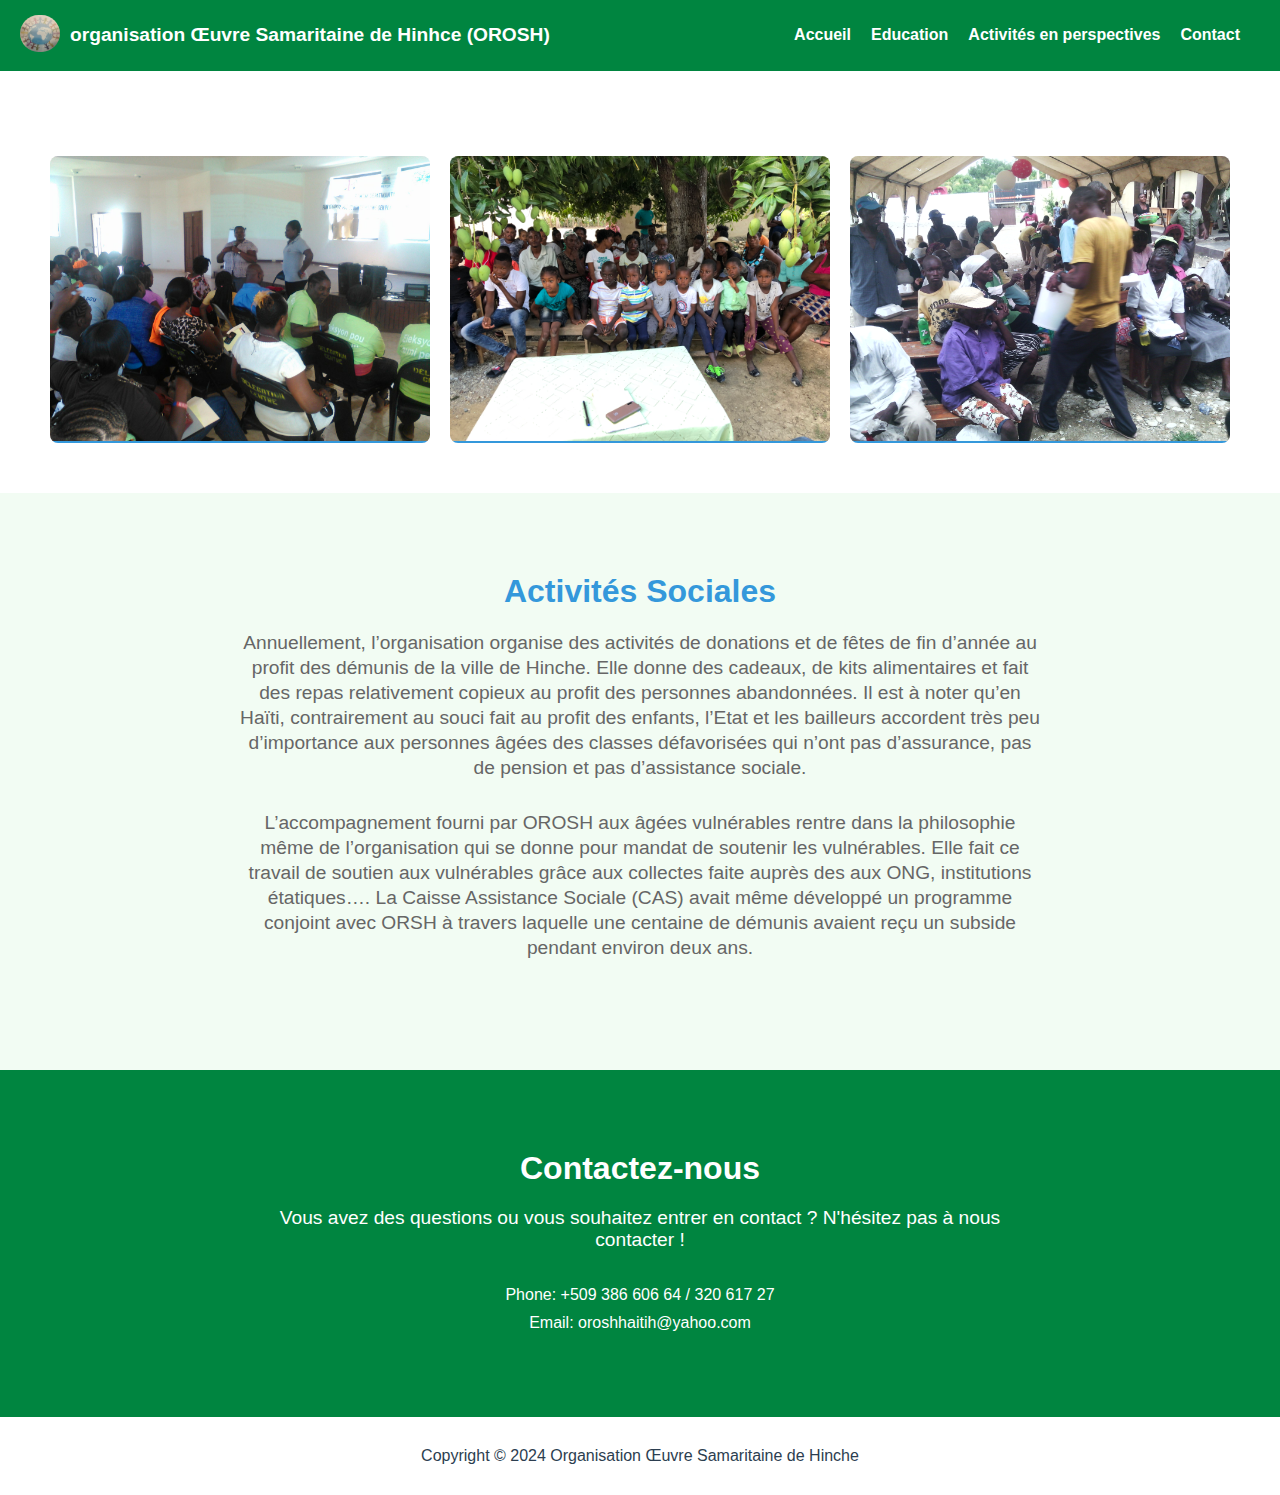
<file: activ.html>
<!DOCTYPE html>
<html lang="en">
<head>
    <meta charset="UTF-8">
    <meta name="viewport" content="width=device-width, initial-scale=1.0">
    <link rel="stylesheet" href="./css/styles.css">
    <link rel="stylesheet" href="./css/educ.css">
    <link rel="stylesheet" href="./css/propos.css">
    <link rel="stylesheet" href="./css/eau.css">
    <title>Organisation Œuvre Samaritaine de Hinche</title>
</head>
<body>

    <!-- Header Section -->
    <header class="main-header">
        <div class="logo-container">
            <a href="index.html"><img src="./images/log.JPG" alt="Samaritan Organization Logo"> </a>
            <h1>organisation Œuvre Samaritaine de Hinhce (OROSH) </h1>
        </div>
        <nav class="main-nav">
            <ul>
                <li><a href="index.html">Accueil</a></li>
                <li><a href="education.html">Education</a></li>
                <li><a href="future.html">Activités en perspectives  </a></li>
                <li><a href="#contact">Contact</a></li>
            </ul>
        </nav>
    </header>

    <div class="containe">
        <section class="grid-container">
            <div class="grid-item">
                <img src="./images/act-socialess.jpg" alt="Project 1" class="responsive">
            </div>
            <div class="grid-item">
                <img src="./images/act-soc.jpg" alt="Project 2">
            </div>
            <div class="grid-item">
                <img src="./images/acti4.jpg" alt="Project 3">
            </div>
        </section>
    </div>

    <!-- education Section -->
    <section class="about-us-section" id="education">
        <div class="about-us-content">
            <h2>Activités Sociales</h2>
           <P>
                Annuellement, l’organisation organise des activités de donations et de fêtes de fin d’année au profit des démunis de la ville de Hinche. 
                Elle donne des cadeaux, de kits alimentaires et fait des repas relativement copieux au profit des personnes abandonnées. Il est à noter 
                qu’en Haïti, contrairement au souci fait au profit des enfants, l’Etat et les bailleurs accordent très peu d’importance aux personnes âgées 
                des classes défavorisées qui n’ont pas d’assurance, pas de pension et pas d’assistance sociale.
           </P>
           <p>
                L’accompagnement fourni par OROSH aux âgées 
                vulnérables rentre dans la philosophie même de l’organisation qui se donne pour mandat de soutenir les vulnérables. Elle fait ce travail de 
                soutien aux vulnérables grâce aux collectes faite auprès des aux ONG, institutions étatiques…. La Caisse Assistance Sociale (CAS) avait même 
                développé un programme conjoint avec ORSH à travers laquelle une centaine de démunis avaient reçu un subside pendant environ deux ans. 
           </p>
        </div>
    </section>

    <!-- Contact Section -->
    <section class="contact-section" id="contact">
        <div class="contact-content">
            
                <h2>Contactez-nous</h2>
                <p>Vous avez des questions ou vous souhaitez entrer en contact ? N'hésitez pas à nous contacter !</p>
                
                <!-- Contact Information -->
                <div class="contact-info">
                    <p>Phone: +509 386 606 64 / 320 617 27</p>
                    <div class="social-icons">
                        <!--
                            <a href="#" class="social-icon"><img src="facebook-icon.png" alt="Facebook Icon"></a>
                            <a href="#" class="social-icon"><img src="instagram-icon.png" alt="Instagram Icon"></a>
                        -->
                    </div>
                    <p>Email: oroshhaitih@yahoo.com</p>
                </div>
            
        </div>
    </section>
    

    <!-- Footer Section -->
    <footer class="footer-section">
        <div class="footer-content">
                <p> Copyright &#169; 2024 Organisation Œuvre Samaritaine de Hinche</p>
        </div>
    </footer>

</body>
</html>
</file>
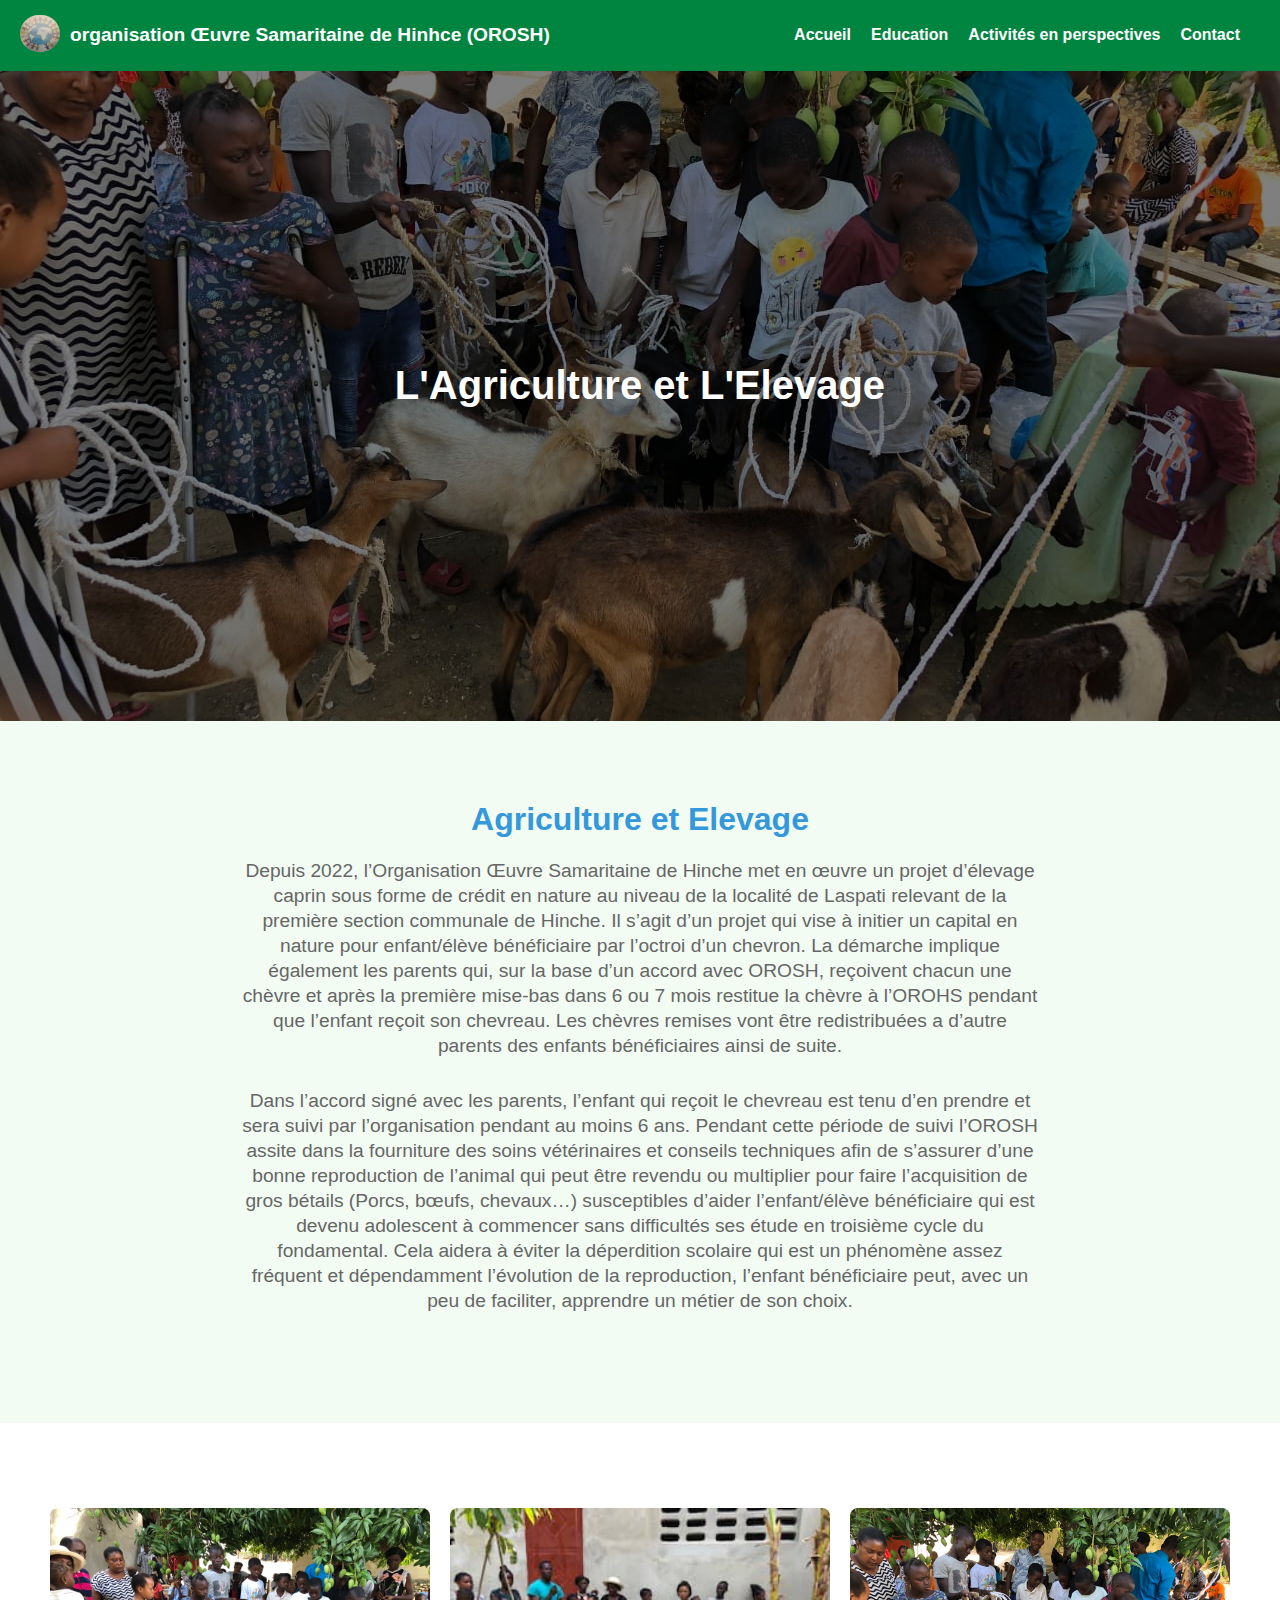
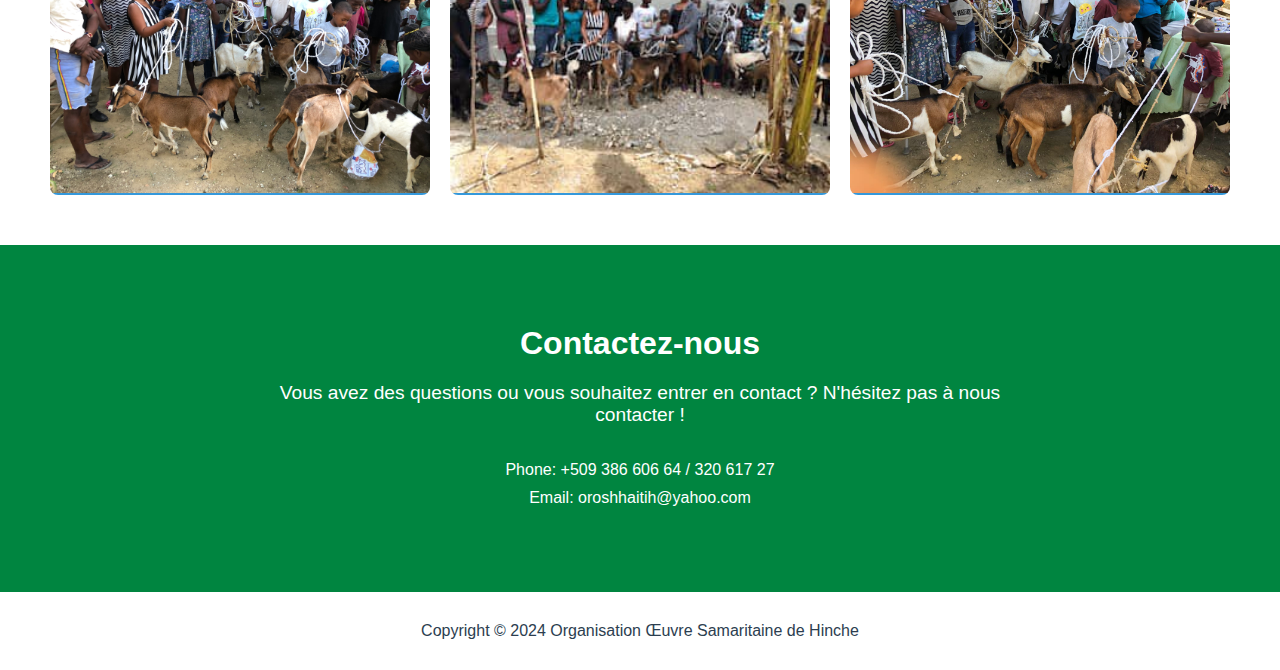
<file: agriculture.html>
<!DOCTYPE html>
<html lang="en">
<head>
    <meta charset="UTF-8">
    <meta name="viewport" content="width=device-width, initial-scale=1.0">
    <link rel="stylesheet" href="/css/styles.css">
    <link rel="stylesheet" href="/css/educ.css">
    <link rel="stylesheet" href="/css/propos.css">
    <link rel="stylesheet" href="/css/eau.css">
    <title>Organisation Œuvre Samaritaine de Hinche</title>
</head>
<body>

    <!-- Header Section -->
    <header class="main-header">
        <div class="logo-container">
            <a href="index.html"><img src="/images/log.JPG" alt="Samaritan Organization Logo"> </a>
            <h1>organisation Œuvre Samaritaine de Hinhce (OROSH) </h1>
        </div>
        <nav class="main-nav">
            <ul>
                <li><a href="index.html">Accueil</a></li>
                <li><a href="education.html">Education</a></li>
                <li><a href="future.html">Activités en perspectives </a></li>
                <li><a href="#contact">Contact</a></li>
            </ul>
        </nav>
    </header>

     <!-- banner Section -->
     <section class="banner-section" id="home">
        <div class="hero-content">
            <h1> L'Agriculture et L'Elevage </h1>
        </div>
    </section>

    <!-- Agriculture et Elevage(education) Section -->
    <section class="about-us-section" id="education">
        <div class="about-us-content">
            <h2>Agriculture et Elevage</h2>
           <P>
            Depuis 2022, l’Organisation Œuvre Samaritaine de Hinche met en œuvre un projet d’élevage caprin sous forme de crédit en nature au niveau de la 
            localité de Laspati relevant de la première section communale de Hinche. Il s’agit d’un projet qui vise à initier un capital en nature pour 
            enfant/élève bénéficiaire par l’octroi d’un chevron. La démarche implique également les parents qui, sur la base d’un accord avec OROSH, 
            reçoivent chacun une chèvre et après la première mise-bas dans 6 ou 7 mois restitue la chèvre à l’OROHS pendant que l’enfant reçoit son chevreau. 
            Les chèvres remises vont être redistribuées a d’autre parents des enfants bénéficiaires ainsi de suite. 
           </P>
           <P>
            Dans l’accord signé avec les parents, l’enfant qui reçoit le chevreau est tenu d’en prendre et sera suivi par l’organisation pendant au moins 6 ans.
            Pendant cette période de suivi l’OROSH assite dans la fourniture des soins vétérinaires et conseils techniques afin de s’assurer d’une bonne 
            reproduction de l’animal qui peut être revendu ou multiplier pour faire l’acquisition de gros bétails (Porcs, bœufs, chevaux…) susceptibles d’aider 
            l’enfant/élève bénéficiaire qui est devenu adolescent à commencer sans difficultés ses étude en troisième cycle du fondamental. Cela aidera à éviter
            la déperdition scolaire qui est un phénomène assez fréquent et dépendamment l’évolution de la reproduction, l’enfant bénéficiaire peut, avec un peu 
            de faciliter, apprendre un métier de son choix.
           </P>
        </div>
    </section>

    <div class="containe">
        <section class="grid-container">
            <div class="grid-item">
                <img src="/images/agri1.jpg" alt="Project 1" class="responsive">
            </div>
            <div class="grid-item">
                <img src="/images/agri2.jpg" alt="Project 2">
            </div>
            <div class="grid-item">
                <img src="/images/kabrit.jpg" alt="Project 3">
            </div>
        </section>
    </div>

    <!-- Contact Section -->
    <section class="contact-section" id="contact">
        <div class="contact-content">
            
                <h2>Contactez-nous</h2>
                <p>Vous avez des questions ou vous souhaitez entrer en contact ? N'hésitez pas à nous contacter !</p>
                
                <!-- Contact Information -->
                <div class="contact-info">
                    <p>Phone: +509 386 606 64 / 320 617 27</p>
                    <div class="social-icons">
                        <!--
                            <a href="#" class="social-icon"><img src="facebook-icon.png" alt="Facebook Icon"></a>
                            <a href="#" class="social-icon"><img src="instagram-icon.png" alt="Instagram Icon"></a>
                        -->
                    </div>
                    <p>Email: oroshhaitih@yahoo.com</p>
                </div>
            
        </div>
    </section>




    <!-- Footer Section -->
    <footer class="footer-section">
        <div class="footer-content">
                <p> Copyright &#169; 2024 Organisation Œuvre Samaritaine de Hinche</p>
        </div>
    </footer>

</body>
</html>
</file>
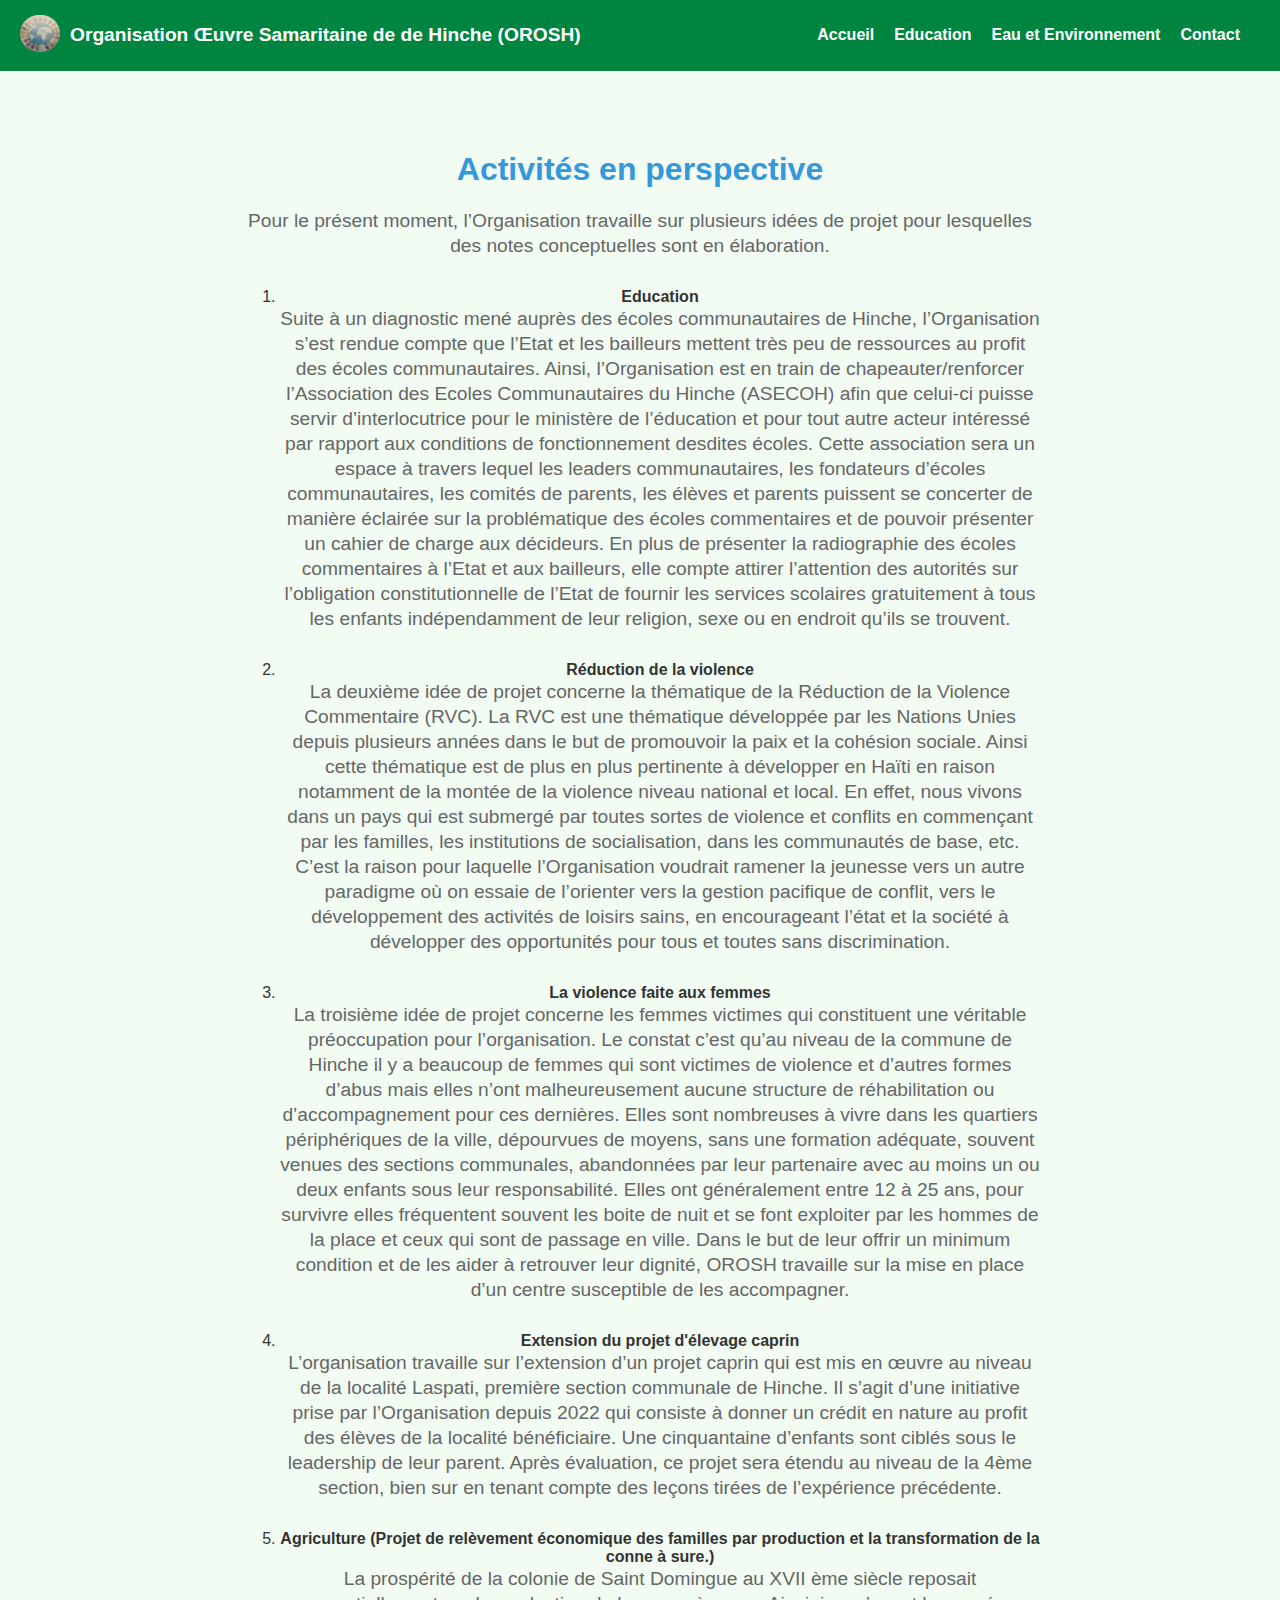
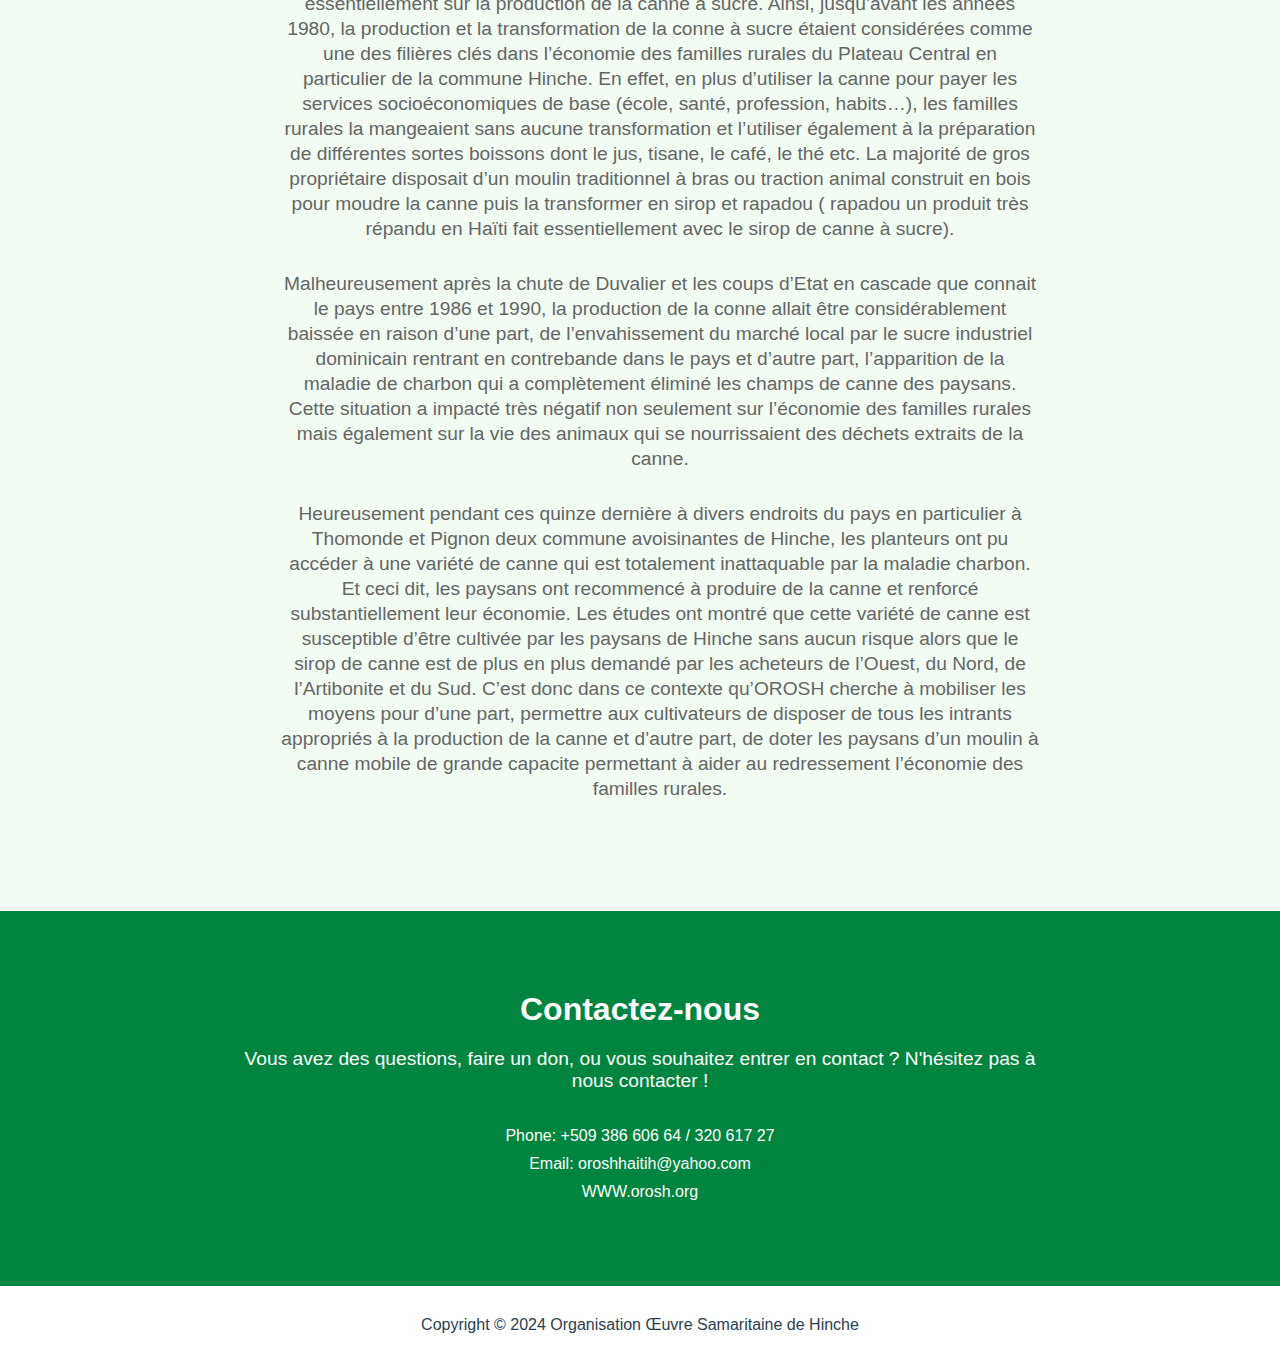
<file: future.html>
<!DOCTYPE html>
<html lang="en">
<head>
    <meta charset="UTF-8">
    <meta name="viewport" content="width=device-width, initial-scale=1.0">
    <link rel="stylesheet" href="./css/styles.css">
    <link rel="stylesheet" href="./css/educ.css">
    <link rel="stylesheet" href="./css/propos.css">
    <link rel="stylesheet" href="./css/eau.css">
    <link rel="stylesheet" href="./css/media.css">
    <title>Organisation Œuvre Samaritaine de Hinche</title>
</head>
<body>

    <!-- Header Section -->
    <header class="main-header">
        <div class="logo-container">
            <a href="index.html"><img src="./images/log.JPG" alt="Samaritan Organization Logo" class="responsive"> </a>
            <h1>Organisation Œuvre Samaritaine de de Hinche (OROSH) </h1>
        </div>
        <nav class="main-nav">
            <ul>
                <li><a href="index.html">Accueil</a></li>
                <li><a href="education.html">Education</a></li>
                <li><a href="eau.html">Eau et Environnement</a></li>
                <li><a href="#contact">Contact</a></li>
            </ul>
        </nav>
    </header>

        <!-- education Section -->
    <section class="about-us-section" id="education">
        <div class="about-us-content">
            <h2>Activités en perspective </h2>
           <P>
            Pour le présent moment, l’Organisation travaille sur plusieurs idées de projet pour lesquelles des notes conceptuelles sont en élaboration.
           </P>

           <ol>
                <li>
                    <strong>Education</strong> <br>
                    <p>
                        Suite à un diagnostic mené auprès des écoles communautaires de Hinche, l’Organisation s’est rendue compte que l’Etat et les bailleurs 
                        mettent très peu de ressources au profit des écoles communautaires. Ainsi, l’Organisation est en train de chapeauter/renforcer 
                        l’Association des Ecoles Communautaires du Hinche (ASECOH) afin que celui-ci puisse servir d’interlocutrice pour le ministère de 
                        l’éducation et pour tout autre acteur intéressé par rapport aux conditions de fonctionnement desdites écoles. Cette association sera 
                        un espace à travers lequel les leaders communautaires, les fondateurs d’écoles communautaires, les comités de parents, les élèves et 
                        parents puissent se concerter de manière éclairée sur la problématique des écoles commentaires et de pouvoir présenter un cahier de 
                        charge aux décideurs. En plus de présenter la radiographie des écoles commentaires à l’Etat et aux bailleurs, elle compte attirer 
                        l’attention des autorités sur l’obligation constitutionnelle de l’Etat de fournir les services scolaires gratuitement à tous les enfants 
                        indépendamment de leur religion, sexe ou en endroit qu’ils se trouvent.
                    </p> 
                </li>
                <li>
                    <strong>Réduction de la violence</strong><br>
                    <p>
                        La deuxième idée de projet concerne la thématique de la Réduction de la Violence Commentaire (RVC). La RVC est une thématique développée 
                        par les Nations Unies depuis plusieurs années dans le but de promouvoir la paix et la cohésion sociale. Ainsi cette thématique est de 
                        plus en plus pertinente à développer en Haïti en raison notamment de la montée de la violence niveau national et local. En effet, nous 
                        vivons dans un pays qui est submergé par toutes sortes de violence et conflits en commençant par les familles, les institutions de 
                        socialisation, dans les communautés de base, etc. C’est la raison pour laquelle l’Organisation voudrait ramener la jeunesse vers un 
                        autre paradigme où on essaie de l’orienter vers la gestion pacifique de conflit, vers le développement des activités de loisirs sains, 
                        en encourageant l’état et la société à développer des opportunités pour tous et toutes sans discrimination.
                    </p>
                </li>
                <li>
                    <strong>La violence faite aux femmes</strong><br>
                    <p>La troisième idée de projet concerne les femmes victimes qui constituent une véritable préoccupation pour l’organisation. Le constat 
                        c’est qu’au niveau de la commune de Hinche il y a beaucoup de femmes qui sont victimes de violence et d’autres formes d’abus mais elles 
                        n’ont malheureusement aucune structure de réhabilitation ou d’accompagnement pour ces dernières. Elles sont nombreuses à vivre dans les 
                        quartiers périphériques de la ville, dépourvues de moyens, sans une formation adéquate, souvent venues des sections communales, 
                        abandonnées par leur partenaire avec au moins un ou deux enfants sous leur responsabilité. Elles ont généralement entre 12 à 25 ans, 
                        pour survivre elles fréquentent souvent les boite de nuit et se font exploiter par les hommes de la place et ceux qui sont de passage 
                        en ville.  Dans le but de leur offrir un minimum condition et de les aider à retrouver leur dignité, OROSH travaille sur la mise en 
                        place d’un centre susceptible de les accompagner. 
                    </p>
                </li>
                <li>
                    <strong>Extension du projet d'élevage caprin</strong><br>
                    <p>
                        L’organisation travaille sur l’extension d’un projet caprin qui est mis en œuvre au niveau de la localité Laspati, première section 
                        communale de Hinche. Il s’agit d’une initiative prise par l’Organisation depuis 2022 qui consiste à donner un crédit en nature au profit 
                        des élèves de la localité bénéficiaire. Une cinquantaine d’enfants sont ciblés sous le leadership de leur parent. Après évaluation, ce 
                        projet sera étendu au niveau de la 4ème section, bien sur en tenant compte des leçons tirées de l’expérience précédente.  
                    </p>
                </li>
                <li>
                    <strong>Agriculture (Projet de relèvement économique des familles par production et la transformation de la
                        conne à sure.) </strong><br>
                    <p>
                        La prospérité de la colonie de Saint Domingue au XVII ème siècle reposait essentiellement sur la production
                        de la canne à sucre. Ainsi, jusqu’avant les années 1980, la production et la transformation de la conne à
                        sucre étaient considérées comme une des filières clés dans l’économie des familles rurales du Plateau
                        Central en particulier de la commune Hinche. En effet, en plus d’utiliser la canne pour payer les services
                        socioéconomiques de base (école, santé, profession, habits…), les familles rurales la mangeaient sans
                        aucune transformation et l’utiliser également à la préparation de différentes sortes boissons dont le jus,
                        tisane, le café, le thé etc. La majorité de gros propriétaire disposait d’un moulin traditionnel à bras ou
                        traction animal construit en bois pour moudre la canne puis la transformer en sirop et rapadou (
                        rapadou un produit très répandu en Haïti fait essentiellement avec le sirop de canne à sucre).
                    </p>
                    <p>
                        Malheureusement après la chute de Duvalier et les coups d’Etat en cascade que connait le pays entre
                        1986 et 1990, la production de la conne allait être considérablement baissée en raison d’une part, de
                        l’envahissement du marché local par le sucre industriel dominicain rentrant en contrebande dans le pays
                        et d’autre part, l’apparition de la maladie de charbon qui a complètement éliminé les champs de canne
                        des paysans. Cette situation a impacté très négatif non seulement sur l’économie des familles rurales
                        mais également sur la vie des animaux qui se nourrissaient des déchets extraits de la canne.
                    </p>
                    <p>
                        Heureusement pendant ces quinze dernière à divers endroits du pays en particulier à Thomonde et
                        Pignon deux commune avoisinantes de Hinche, les planteurs ont pu accéder à une variété de canne qui
                        est totalement inattaquable par la maladie charbon. Et ceci dit, les paysans ont recommencé à produire
                        de la canne et renforcé substantiellement leur économie. Les études ont montré que cette variété de
                        canne est susceptible d’être cultivée par les paysans de Hinche sans aucun risque alors que le sirop de
                        canne est de plus en plus demandé par les acheteurs de l’Ouest, du Nord, de l’Artibonite et du Sud. C’est
                        donc dans ce contexte qu’OROSH cherche à mobiliser les moyens pour d’une part, permettre aux
                        cultivateurs de disposer de tous les intrants appropriés à la production de la canne et d’autre part, de
                        doter les paysans d’un moulin à canne mobile de grande capacite permettant à aider au redressement
                        l’économie des familles rurales.
                    </p>
                </li>
           </ol>
        </div>
    </section>

    <!-- Contact Section -->
    <section class="contact-section" id="contact">
        <div class="contact-content">
            
                <h2>Contactez-nous</h2>
                <p>Vous avez des questions, faire un don, ou vous souhaitez entrer en contact ? N'hésitez pas à nous contacter !</p>
                
                <!-- Contact Information -->
                <div class="contact-info">
                    <p>Phone: +509 386 606 64 / 320 617 27</p>
                    <div class="social-icons">
                        <!--
                            <a href="#" class="social-icon"><img src="facebook-icon.png" alt="Facebook Icon"></a>
                            <a href="#" class="social-icon"><img src="instagram-icon.png" alt="Instagram Icon"></a>
                        -->
                    </div>
                    <p>Email: oroshhaitih@yahoo.com</p>
                    <p><a href="https//www.orosh.org" class="lien"> WWW.orosh.org</a></p>
                </div>
            
        </div>
    </section>



    <!-- Footer Section -->
    <footer class="footer-section">
        <div class="footer-content">
                <p> Copyright &#169; 2024 Organisation Œuvre Samaritaine de Hinche</p>
        </div>
    </footer>

</body>
</html>
</file>
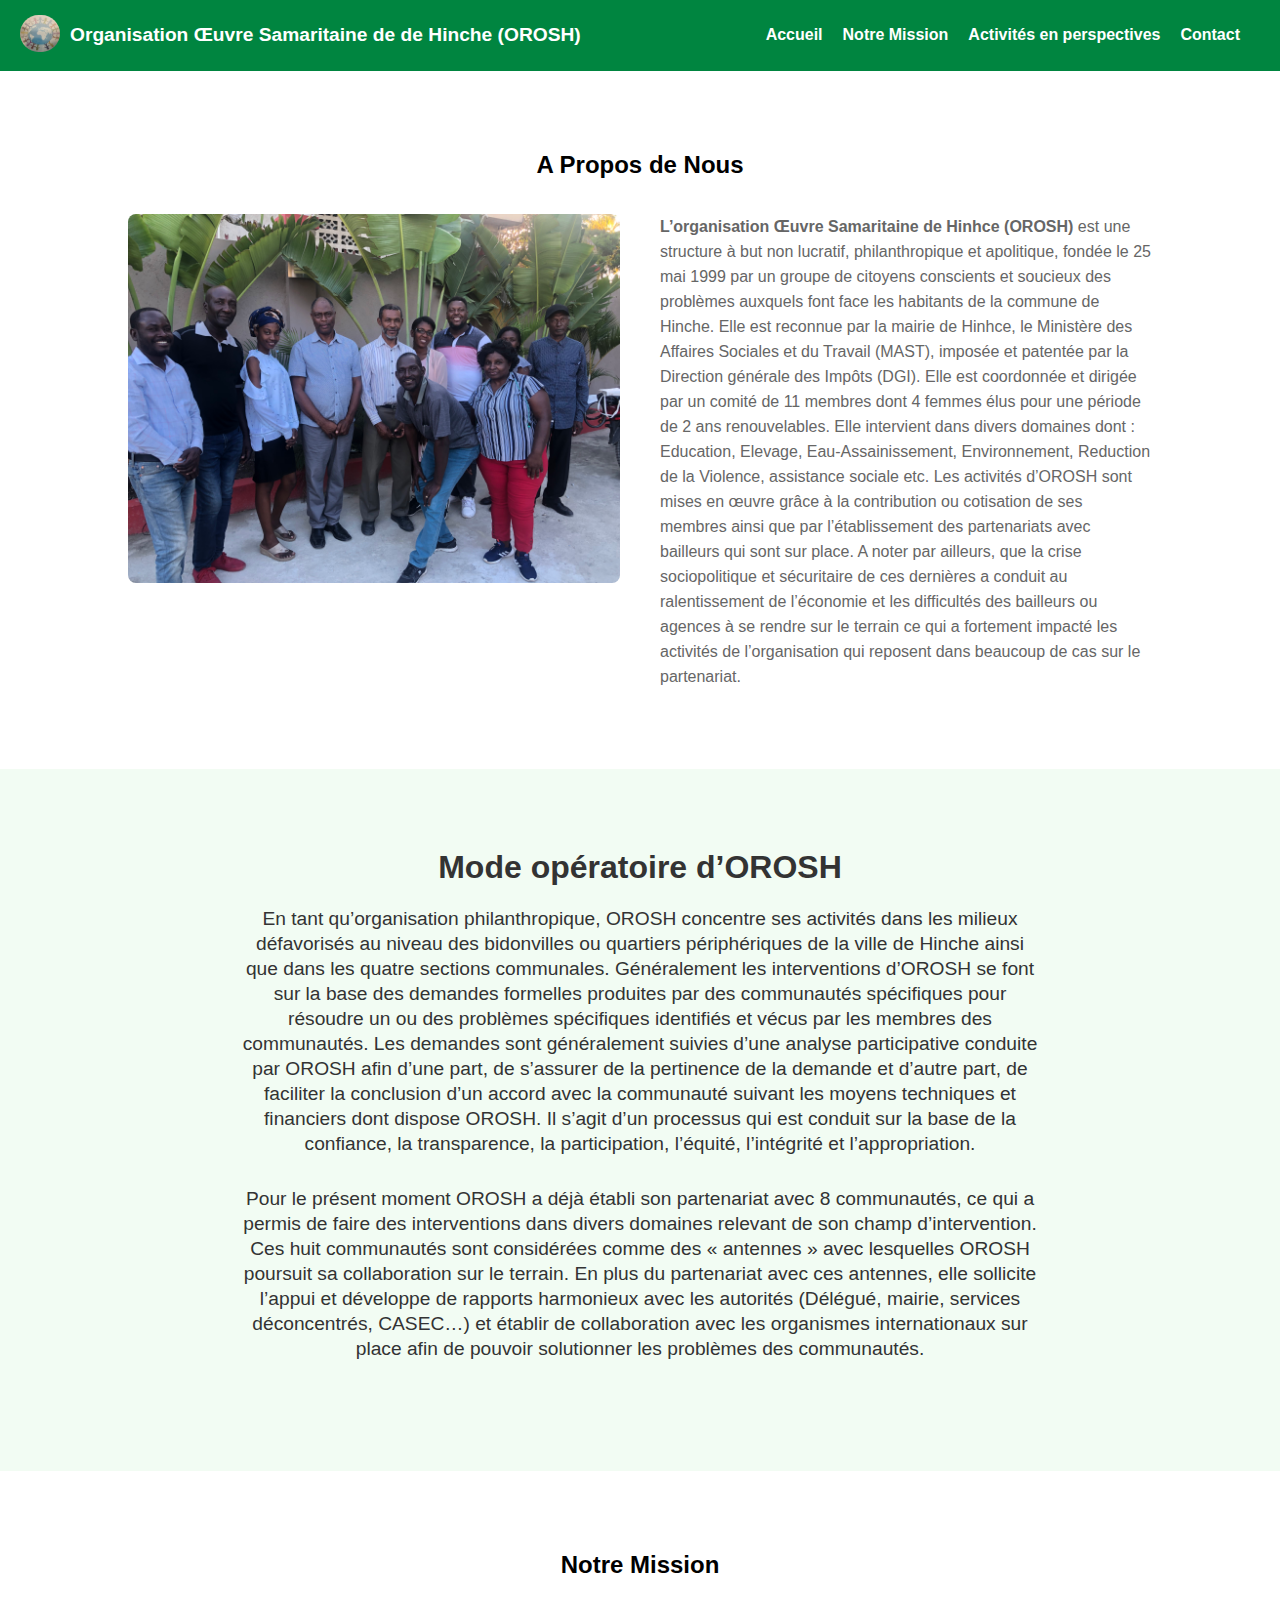
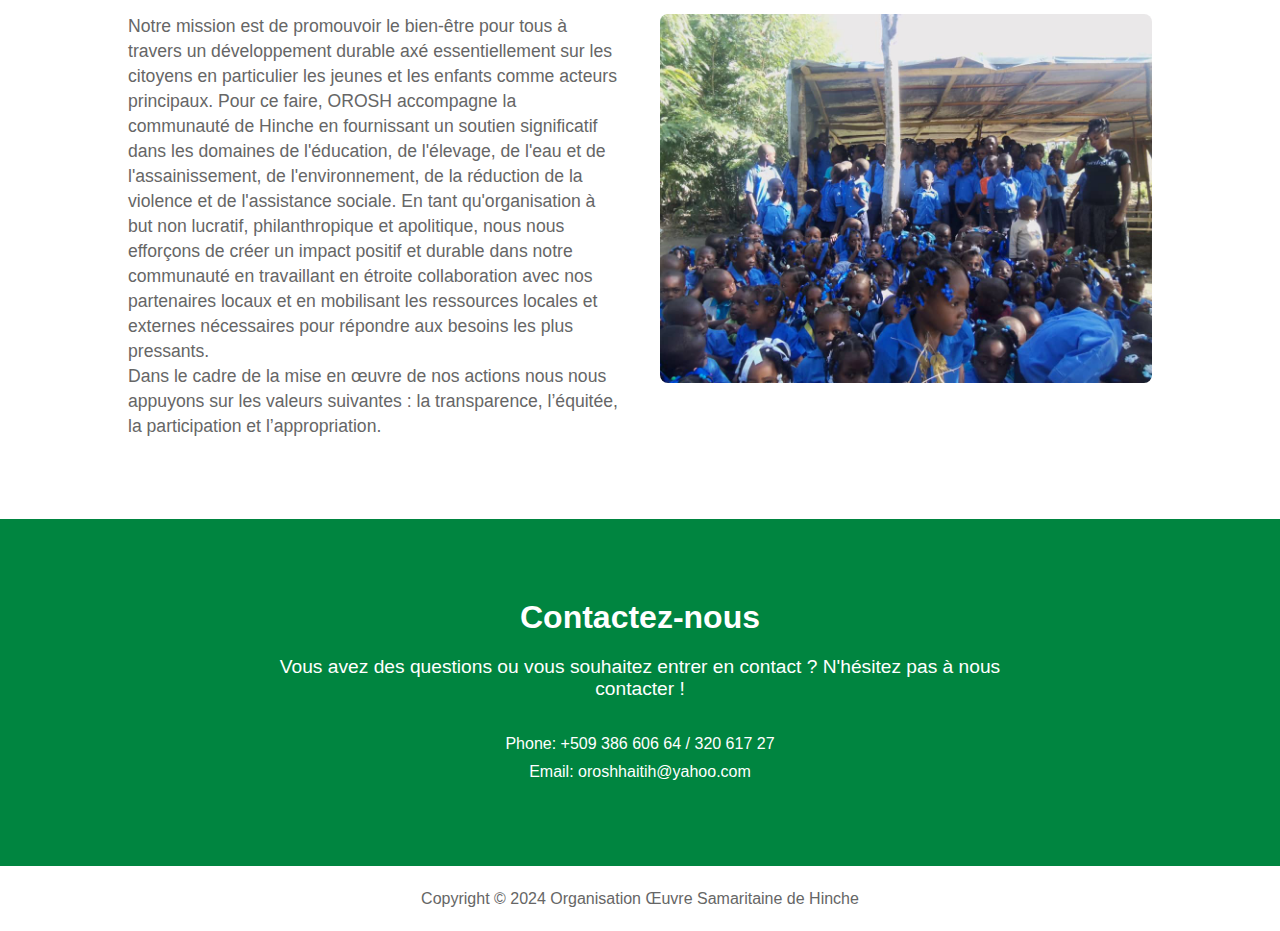
<file: propos.html>
<!DOCTYPE html>
<html lang="en">
<head>
    <meta charset="UTF-8">
    <meta name="viewport" content="width=device-width, initial-scale=1.0">
    <link rel="stylesheet" href="./css/propos.css">
    <link rel="stylesheet" href="./css/styles.css">
    <link rel="stylesheet" href="./css/media.css">
    <title>Organisation Œuvre Samaritaine de Hinche</title>
</head>
<body>

    <!-- Header Section -->
    <header>
        <div class="main-header">
            <div class="logo-container">
               <a href="index.html"><img src="./images/log.JPG" alt="Samaritan Organization Logo"> </a>
                <h1>Organisation Œuvre Samaritaine de de Hinche (OROSH) </h1>
            </div>
            
            <nav class="main-nav">
                <ul>
                    <li><a href="index.html">Accueil</a></li>
                    <li><a href="#mission">Notre Mission</a></li>
                    <li><a href="future.html">Activités en perspectives  </a></li>
                    <li><a href="#contact">Contact</a></li>
                </ul>
            </nav>
        </div>
    </header>

    <!-- Propos  Section -->
    <section id="about" class="section">
        <div class="container">
            <h2>A Propos de Nous</h2>
            <div class="mission-content">
                <div class="mission-image">
                    <img src="./images/OROSHGROUP.jpg" alt="Mission Image" class="responsive">
                </div>
                <div class="propos-description">
                    <p>
                        <strong>L’organisation Œuvre Samaritaine de Hinhce (OROSH)</strong> est une structure à but non lucratif, philanthropique et apolitique, 
                        fondée le 25 mai 1999 par un groupe de citoyens conscients et soucieux des problèmes auxquels font face les habitants 
                        de la commune de Hinche. Elle est reconnue par la mairie de Hinhce, le Ministère des Affaires Sociales et du Travail 
                        (MAST), imposée et patentée par la Direction générale des Impôts (DGI). Elle est coordonnée et dirigée par un comité 
                        de 11 membres dont 4 femmes élus pour une période de 2 ans renouvelables. Elle intervient dans divers domaines dont : 
                        Education, Elevage, Eau-Assainissement, Environnement, Reduction de la Violence, assistance sociale etc.  Les activités
                        d’OROSH sont mises en œuvre grâce à la contribution ou cotisation de ses membres ainsi que par l’établissement des partenariats
                        avec bailleurs qui sont sur place. A noter par ailleurs, que la crise sociopolitique et sécuritaire de ces dernières a conduit
                        au ralentissement de l’économie et les difficultés des bailleurs ou agences à se rendre sur le terrain ce qui a fortement impacté
                        les activités de l’organisation qui reposent dans beaucoup de cas sur le partenariat.
                    </p>
                </div>
            </div>
            
        </div>
    </section>

      <!-- Mode operatoire Section -->
      <section class="about-us-section" id="education">
        <div class="about-us-content">
            <h2>Mode opératoire d’OROSH</h2>
           <P>
                En tant qu’organisation philanthropique, OROSH concentre ses activités dans les milieux défavorisés au niveau des bidonvilles ou 
                quartiers périphériques de la ville de Hinche ainsi que dans les quatre sections communales. Généralement les interventions d’OROSH 
                se font sur la base des demandes formelles produites par des communautés spécifiques pour résoudre un ou des problèmes spécifiques 
                identifiés et vécus par les membres des communautés. Les demandes sont généralement suivies d’une analyse participative conduite par 
                OROSH afin d’une part, de s’assurer de la pertinence de la demande et d’autre part, de faciliter la conclusion d’un accord avec la 
                communauté suivant les moyens techniques et financiers dont dispose OROSH. Il s’agit d’un processus qui est conduit sur la base de la 
                confiance, la transparence, la participation, l’équité, l’intégrité et l’appropriation. 
           </P>
           <p>
                Pour le présent moment OROSH a déjà établi son partenariat avec 8 communautés, ce qui a permis de faire des interventions dans divers 
                domaines relevant de son champ d’intervention. Ces huit communautés sont considérées comme des « antennes » avec lesquelles OROSH 
                poursuit sa collaboration sur le terrain. En plus du partenariat avec ces antennes, elle sollicite l’appui et développe de rapports 
                harmonieux avec les autorités (Délégué, mairie, services déconcentrés, CASEC…) et établir de collaboration avec les organismes 
                internationaux sur place afin de pouvoir solutionner les problèmes des communautés. 
           </p>
        </div>
    </section>


    <!-- Mission Section -->
    <section id="mission" class="section">
        <div class="container">
            <h2>Notre Mission</h2>
            <div class="mission-content">
                <div class="mission-description">
                    <p>
                        Notre mission est de promouvoir le bien-être pour tous à travers un développement durable axé essentiellement sur les citoyens en 
                        particulier les jeunes et les enfants comme acteurs principaux. Pour ce faire, OROSH accompagne la communauté de Hinche en fournissant 
                        un soutien significatif dans les domaines de l'éducation, de l'élevage, de l'eau et de l'assainissement, de l'environnement, de la 
                        réduction de la violence et de l'assistance sociale. En tant qu'organisation à but non lucratif, philanthropique et apolitique, nous 
                        nous efforçons de créer un impact positif et durable dans notre communauté en travaillant en étroite collaboration avec nos partenaires 
                        locaux et en mobilisant les ressources locales et externes nécessaires pour répondre aux besoins les plus pressants. 
        
                    </p>
                    <p>
                        Dans le cadre de la mise en œuvre de nos actions nous nous appuyons sur les valeurs suivantes : la transparence, l’équitée, 
                        la participation et l’appropriation. 
                    </p>
                </div>

                <div class="mission-image">
                    <img src="./images/educ3.jpg" alt="Mission Image" class="responsive">
                </div>
            </div>
        </div>
    </section>

    <!-- Contact Section -->
    <section class="contact-section" id="contact">
        <div class="contact-content">
            
                <h2>Contactez-nous</h2>
                <p>Vous avez des questions ou vous souhaitez entrer en contact ? N'hésitez pas à nous contacter !</p>
                
                <!-- Contact Information -->
                <div class="contact-info">
                    <p>Phone: +509 386 606 64 / 320 617 27</p>
                    <div class="social-icons">
                        <!--
                            <a href="#" class="social-icon"><img src="facebook-icon.png" alt="Facebook Icon"></a>
                            <a href="#" class="social-icon"><img src="instagram-icon.png" alt="Instagram Icon"></a>
                        -->
                    </div>
                    <p>Email: oroshhaitih@yahoo.com</p>
                </div>
            
        </div>
    </section>

    <!-- Footer Section -->
    <footer>
        <div class="container">
            <p> Copyright &copy; 2024 Organisation Œuvre Samaritaine de Hinche</p>
        </div>
    </footer>

</body>
</html>
</file>
<file: css/styles.css>
body, h1, h2, p, ul, li {
    margin: 0;
    padding: 0;
}

/*responsive for images*/
.responsive {
    width: 100%;
    height: 165px;
    
  }

:root {
    /*--theme-color: #3498db; 
    background-color: #f2f3f5;
    background-color:#cacccd;
    
    */
    --theme-color: #008540;
}

/* Header Styles */
.main-header {
    background-color: var(--theme-color);
    color: #fff; 
    padding: 15px 20px;
    display: flex;
    justify-content: space-between;
    align-items: center;
}

.logo-container {
    display: flex;
    align-items: center;
}

.logo-container img {
    width: 40px; 
    height: auto;
    border-radius: 50px;
    margin-right: 10px;
}

.logo-container h1 {
    font-size: 1.2rem;
    font-weight: bold;
}

.main-nav ul {
    list-style: none;
    display: flex;
}

.main-nav li {
    margin-right: 20px;
}

.main-nav a {
    text-decoration: none;
    color: #fff;
    font-weight: bold;
    font-size: 1rem;
    transition: color 0.5s ease-in-out;
}

.main-nav a:hover {
    color: #ecf0f1; 
    border-bottom: solid;
    border-bottom-color: #fff;
}
/*mediaquery nav*/

/* Hero Section Styles */
.hero-section {
    background-image:linear-gradient(rgba(0,0,0,0.5),rgba(0,0,0,0.2)), url("../images/environn.jpg");
    /*background-image: url("/images/ban.webp");*/
    background-position: center;
    background-repeat: no-repeat;
    background-size: cover;
    /*background-color: var(--theme-color); /* Use the same theme color as in the header */
    height: 50vh;
    color: #fff;
    text-align: center;
    padding: 100px 20px;
    display: flex;
    align-items: center;
}

.hero-content {
    max-width: 820px;
    margin: 0 auto;
}

.hero-content h1 {
    font-size: 2.5rem;
    margin-bottom: 20px;
}

.hero-content p {
    font-size: 1.2rem;
    margin-bottom: 30px;
}

.cta-button {
    display: inline-block;
    padding: 10px 20px;
    background-color: #fff; 
    color: var(--theme-color); 
    text-decoration: none;
    font-weight: bold;
    font-size: 1rem;
    border-radius: 5px;
    transition: background-color 0.3s ease-in-out, color 0.3s ease-in-out;
}

.cta-button:hover {
    background-color:#008540;
    color: #fff; 
}


/* A Propos Section Styles */
.about-us-section {
    background-color: #f2fcf3;
    color: #333;
    text-align: center;
    padding: 80px 20px;
}

.about-us-content {
    max-width: 800px;
    margin: 0 auto;
}

.about-us-content h2 {
    font-size: 2rem;
    margin-bottom: 20px;
}

.about-us-content p {
    font-size: 1.2rem;
    margin-bottom: 30px;
    line-height: 25px;
}

.cta-button {
    display: inline-block;
    padding: 10px 20px;
    background-color: var(--theme-color); /* Use the same theme color as in the header */
    color: #fff;
    text-decoration: none;
    font-weight: bold;
    font-size: 1rem;
    border-radius: 5px;
    transition: background-color 0.8s ease-in-out, color 0.3s ease-in-out;
}

.cta-button:hover {
    /*background-color: #2980b9;  Darker color on hover */
    background-color:#fff;
    color:#008540;
    border: solid;
    border-color: #008540;
}


/* Focus Areas Section Styles */
.focus-areas-section {
    background-color: #f9f9f9; /* Use a light background color */
    color: #333;
    text-align: center;
    padding: 80px 20px;
}

.focus-areas-content {
    max-width: 1200px;
    margin: 0 auto;
    display: flex;
    flex-wrap: wrap;
    justify-content: space-around;
}

.focus-area {
    /*flex: 1 1 300px;*/
    display: grid;
    grid-template-rows: 165px 1fr 1fr 1fr; /*changer*/
    margin: 20px;
    padding: 20px;
    background-color: #fff;
    border-radius: 5px;
    box-shadow: 0 0 10px rgba(0, 0, 0, 0.1);
    transition: transform 0.5s ease-in-out;
}

.focus-area:hover {
    transform: scale(1.05); /* Enlarge on hover */
}

.interv-contenue{
    display: grid;
    grid-template-columns: 1fr 1fr 1fr 1fr;
    
}

/*mediaquery*/

.parag{
    padding: 20px 30px;
    font-size: 1.2rem;
}

.interv-button {
    /*display: inline-block;*/
    width: 118px;
    height: 30%;
    padding: 10px 20px;
    background-color: var(--theme-color); /* Use the same theme color as in the header */
    color: #fff;
    text-decoration: none;
    font-weight: bold;
    font-size: 1rem;
    border-radius: 5px;
    transition: background-color 0.8s ease-in-out, color 0.3s ease-in-out;
}

.interv-button:hover {
    /*background-color: #2980b9;  Darker color on hover */
    background-color:#fff;
    color:#008540;
    border: solid;
    border-color: #008540;
}

.focus-area img {
    max-width: 100%;
    
    margin-bottom: 10px;
}

.focus-area h3 {
    font-size: 1.5rem;
    margin-bottom: 10px;
}

.focus-area p {
    font-size: 1rem;
}


/* Impact and Success Stories Section Styles */
.impact-section {
    background-color: #f5f5f5; /* Use a light background color */
    color: #333;
    text-align: center;
    padding: 80px 20px;
}

.impact-content {
    max-width: 1200px;
    margin: 0 auto;
    display: flex;
    flex-wrap: wrap;
    justify-content: space-around;
}

/* Get Involved Section Styles */
.get-involved-section {
    /* background-color: #3498db; Use a theme color for the background */
    background-image:linear-gradient(rgba(0,0,0,0.6),rgba(0,0,0,0.6)), url("../images/environn.jpg");
    background-position: center;
    background-repeat: no-repeat;
    background-size: cover;
    color: #fff;
    text-align: center;
    padding: 80px 20px;
}

.get-involved-content {
    max-width: 800px;
    margin: 0 auto;
}

.get-involved-content h2 {
    font-size: 2rem;
    margin-bottom: 20px;
}

.get-involved-content p {
    font-size: 1.2rem;
    margin-bottom: 30px;
}

.cta-buttons {
    display: flex;
    justify-content: center;
}

.donate-button,
.volunteer-button {
    display: inline-block;
    padding: 15px 30px;
    margin: 0 10px;
    background-color: #fff;
    color: #008540;
    text-decoration: none;
    font-weight: bold;
    font-size: 1rem;
    border-radius: 5px;
    transition: background-color 0.3s ease-in-out, color 0.3s ease-in-out;
}

.donate-button:hover,
.volunteer-button:hover {
    background-color:#fff;
    color:#008540;
    border: solid;
    border-color: #008540;
   /* background-color: #2980b9;  Darker color on hover 
    color: #fff; /* Light text color on hover */
}


/* Latest News and Updates Section Styles */
.news-section {
    background-color: #ecf0f1; /* Use a light background color */
    color: #333;
    text-align: center;
    padding: 80px 20px;
}

.news-content {
    max-width: 1200px;
    margin: 0 auto;
    display: flex;
    flex-wrap: wrap;
    justify-content: space-around;
}

.news-article {
    flex: 1 1 300px;
    margin: 20px;
    padding: 20px;
}

.news-article img {
    max-width: 90%;
    border-radius: 5px;
    margin-bottom: 10px;
}

.news-article h3 {
    font-size: 1.5rem;
    margin-bottom: 10px;
}

.news-article .date {
    font-size: 0.9rem;
    color: #777;
    margin-bottom: 10px;
}

.news-article p {
    font-size: 1rem;
}

.read-more {
    display: inline-block;
    padding: 10px 20px;
    background-color: var(--theme-color); /* Use the same theme color as in the header */
    color: #fff;
    text-decoration: none;
    font-weight: bold;
    font-size: 1rem;
    border-radius: 5px;
    transition: background-color 0.3s ease-in-out, color 0.3s ease-in-out;
}

.read-more:hover {
    background-color: #2980b9; /* Darker color on hover */
}




/* Contact Section Styles */
.contact-section {
    background-color: var(--theme-color); /* Use a theme color for the background 
    background-color: #e34e09;
    background-color: rgba(227, 78, 9,0.6);*/
    color: #fff;
    text-align: center;
    padding: 80px 20px;
}

.contact-content {
    max-width: 800px;
    margin: 0 auto;
}

.contact-content h2 {
    font-size: 2rem;
    margin-bottom: 20px;
}

.contact-content p {
    font-size: 1.2rem;
    margin-bottom: 30px;
}

.contact-info {
    display: flex;
    flex-direction: column;
    align-items: center;
}

.contact-info p {
    font-size: 1rem;
    margin: 5px 0;
}

.social-icons {
    display: flex;
    justify-content: center;
}

.social-icon {
    margin: 0 10px;
}

.social-icon img {
    width: 30px; /* Adjust the size of the social media icons as needed */
    height: 30px;
}


/* Footer Section Styles */
.footer-section {
    color: #2c3e50 ;
    background-color: #fff;  /*Use a theme color for the background */
    text-align: center;
    padding: 30px 20px;
}

.footer-content {
    max-width: 1200px;
    margin: 0 auto;
    display: flex;
    justify-content: space-around;
}

.contact-info {
    flex: 1 1 300px;
}

.contact-info p {
    font-size: 1rem;
    margin: 5px 0;
}

.social-icons {
    display: flex;
    justify-content: center;
}

.social-icon {
    margin: 0 10px;
}

.social-icon img {
    width: 30px; /* Adjust the size of the social media icons as needed */
    height: 30px;
}

.lien{
    text-decoration: none;
    color: white;
}
.btn-plus{
    display: flex;
    align-items: center;
    justify-content: center;
}
</file>
<file: css/educ.css>
/* Hero Section Styles */
.hero-section {
    background-image:linear-gradient(rgba(0,0,0,0.5),rgba(0,0,0,0.5)), url("/images/educ3.jpg");
    /*background-image: url("/images/ban.webp");*/
    background-position: center;
    background-repeat: no-repeat;
    background-size: cover;
    /*background-color: var(--theme-color); /* Use the same theme color as in the header */
    height: 50vh;
    color: #fff;
    text-align: center;
    padding: 100px 20px;
    display: flex;
    align-items: center;
}

/* education  Section Styles */
.get-involved-section {
    background-image:linear-gradient(rgba(0,0,0,0.6),rgba(0,0,0,0.6)), url("/images/educ1.jpg");
    color: #fff;
    text-align: center;
    padding: 80px 20px;
}

.get-involved-content p{
    font-size: 2rem;
}

.education-informelle-section {
    background-color: #f2fcf3; 
    color: #333;
    text-align: center;
    padding: 80px 20px;
}
.rocher-section{
    background-color: rgba(223, 233, 224, 0.2); 
    color: #333;
    text-align: center;
    padding: 80px 20px;
}

.mission-description, .propos-description{
    display: flex;
    align-items: center;
}
/* mission style*/
.mission-conten{
    display: grid;
    grid-template-rows: 1fr 215px;
    grid-gap: 10px;
    margin-top: 5px;
}

.mission-image{
    display: grid;
    grid-template-columns: repeat(3,1fr);
    column-gap: 10px;
}

.mission-image span{
    background-color: #eefff0;  
}

#interventions{
    margin: 5px;
    padding: 28px;
}
</file>
<file: css/propos.css>
/* Global Styles */
body {
    font-family: Arial, sans-serif;
    margin: 0;
    padding: 0;
}

.container {
    width: 80%;
    margin: 0 auto;
    text-align: center;
}
.container h2{
    padding-bottom: 15px;
}
.container p{
    line-height: 25px;
    color: #666;    
}


/* Header Styles
header {
    background-color: #3498db;
    color: #fff;
    padding: 20px 0;
} */

header h1 {
    margin: 0;
    font-size: 2rem;
}

.main-nav ul {
    list-style: none;
    display: flex;
}

.main-nav li {
    margin-right: 20px;
}

.main-nav a {
    text-decoration: none;
    color: #fff;
    font-weight: bold;
    font-size: 1rem;
    transition: color 0.3s ease-in-out;
}

.main-nav a:hover {
    color: #ecf0f1; 
}

/* Section Styles */
.section {
    padding: 80px 0;
}

.section h2 {
    margin-bottom: 20px;
}

/* mission style*/
.mission-content{
    display: grid;
    grid-template-columns: 1fr 1fr;
    grid-gap: 40px;
}

.mission-image img {
    max-width: 100%;
    height: auto;
    border-radius: 8px;
}

.mission-description {
    text-align: left;
}
.propos-description{
    text-align: left;
}

.mission-description p {
    font-size: 1.1rem;
    color: #666;
}

/* Team Section Styles */
.team-section {
    padding: 80px 0;
    text-align: center;
}

.team-members {
    display: grid;
    grid-template-columns: repeat(3, 1fr);
    grid-gap: 20px;
    justify-items: center;
    padding-top: 25px;
}

.team-member img {
    width: 200px;
    height: 45%;
    border-radius: 50%;
}

.team-member h3 {
    margin-top: 20px;
    margin-bottom: 10px;
    font-size: 1.5rem;
}

.team-member p {
    font-size: 1rem;
    color: #666;
}

/* Footer Styles */
footer {
    background-color: #fff;
    color: #34495e;
    text-align: center;
    padding: 20px 0;
}
</file>
<file: css/eau.css>
/* Hero Section Styles */
body{
    color: #666;
}
.hero-section {
    background-image:linear-gradient(rgba(0,0,0,0.5),rgba(0,0,0,0.5)), url("/images/oxfam_humanitaeau-potable2.webp");
    /*background-image: url("/images/ban.webp");*/
    background-position: center;
    background-repeat: no-repeat;
    background-size: cover;
    height: 50vh;
    color: #fff;
    text-align: center;
    padding: 100px 20px;
    display: flex;
    align-items: center;
}
.banner-section {
    background-image:linear-gradient(rgba(0,0,0,0.5),rgba(0,0,0,0.5)), url("/images/kabrit.jpg");
    /*background-image: url("/images/ban.webp");*/
    background-position: center;
    background-repeat: no-repeat;
    background-size: cover;
    height: 50vh;
    color: #fff;
    text-align: center;
    padding: 100px 20px;
    display: flex;
    align-items: center;
}

.about-us-content h2 {
    color: #3498db;
}
.about-us-content p{
    color: #666;
}
.containe {
    max-width: 1200px;
    margin: 0 auto;
    padding: 50px;
}
.containe p{
    line-height: 25px;
}
.h{
    padding: 16px;
    text-align: center;
    color: #3498db;
}

.grid-container {
    padding-top: 35px;
    display: grid;
    grid-template-columns: repeat(auto-fit, minmax(300px, 1fr));
    grid-gap: 20px;
}

.grid-item {
    background-color: #f9f9f9;
    border-radius: 8px;
    overflow: hidden;
}

.grid-item img {
    width: 100%;
    height: auto;
    display: block;
    border-bottom: 2px solid #3498db;
}

.text {
    padding: 20px;
}
.text h2{
    color: #3498db;
}
.text p{
    padding: 10px;
}
</file>
<file: css/media.css>
/*mediaquery for education*/

@media (max-width: 750px) {
    /*mediaquery for education*/
    .mission-conten{
        display: block;
    }
    .mission-content{
        display: block;
    }
    .mission-image{
        display: block;
        margin-bottom: 10px;
    }
    /*mediaquery for style nav*/
    .main-nav{
        display: none;
    }
    .logo-container h1{
        font-size: 1rem;
    }

    /*mediaquery for style interv*/
    .interv-contenue{
        display: block;
    }
    .focus-area h3{
        font-size: 1.3rem;
    }
    .focus-area p{
        font-size: 0.8rem;
    }
    .interv-button{
        width: fit-content;
    }

    /*mediaquery for style interv*/
    .interv-contenue{
        grid-template-columns: 1fr 1fr;;
    }
    /*new block*/
    .focus-area{
        grid-template-rows: 1fr;
        gap: 5px;
        margin: 10px;
    }
    .btn-plus{
        padding-bottom: 10px;
    }
}


@media (min-width: 751px) and (max-width:999px) {
    /*mediaquery for education*/
    .mission-conten{
        display: block;
    }
    .mission-content{
        display: block;
    }
    .mission-image{
        display: block;
        margin-bottom: 10px;
    }
    /*mediaquery for style nav*/
    .main-nav{
        display: none;
    }
    .logo-container h1{
        font-size: 1rem;
    }
    /*mediaquery for style interv*/
    .interv-contenue{
        grid-template-columns: 1fr 1fr;
    }
    /*new block*/
    .focus-area{
        grid-template-rows: 1fr;
        gap: 5px;
        margin: 10px;
    }
    .focus-area h3{
        font-size: 1.3rem;
    }
    .focus-area p{
        font-size: 0.8rem;
    }
    .interv-button{
        width: fit-content;
    }
    .btn-plus{
        padding-bottom: 10px;
    }
}
</file>
